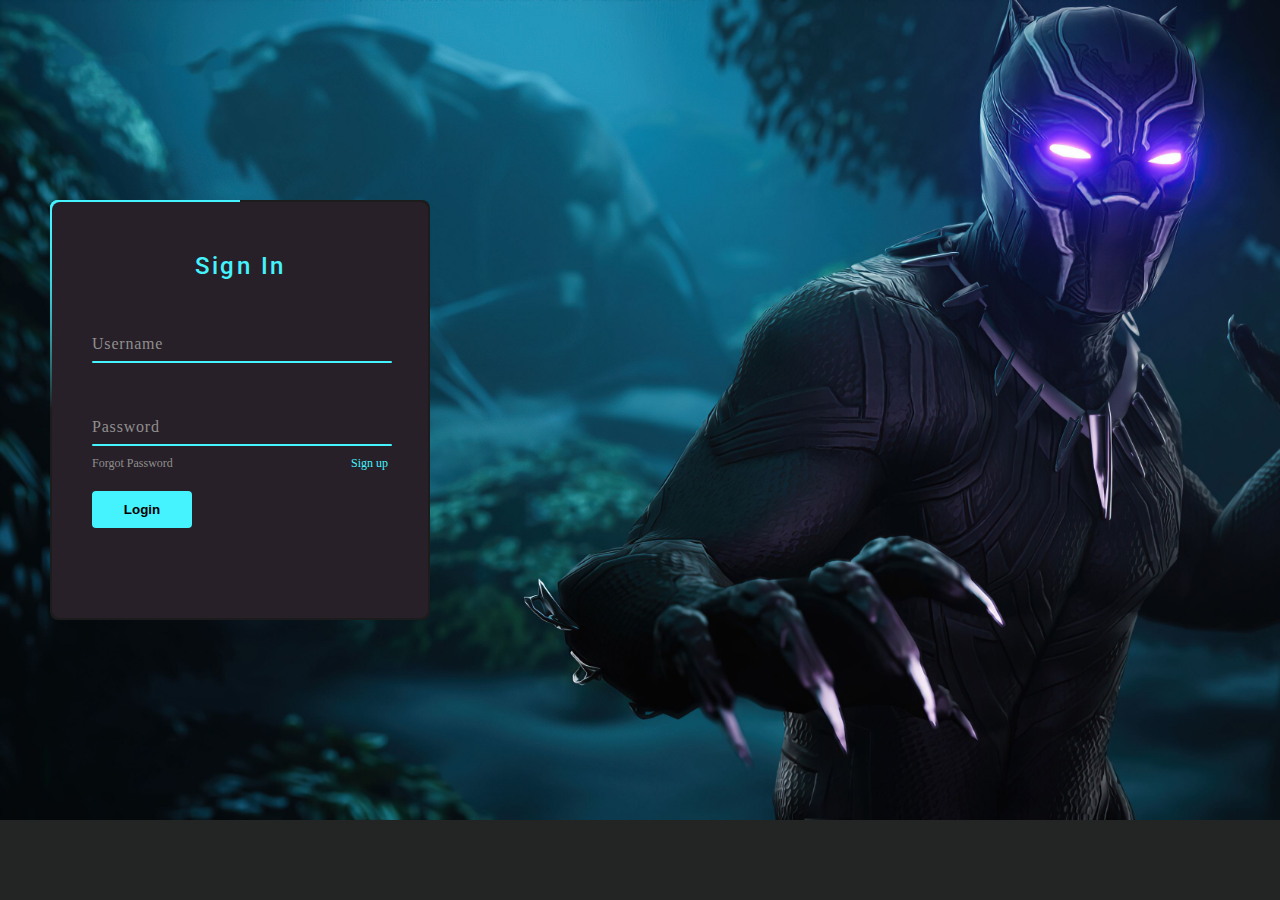
<file: login_page/Dark_theme_login_Page/index.html>
<!DOCTYPE html>
<html lang="en">
<head>
    <meta charset="UTF-8">
    <meta http-equiv="X-UA-Compatible" content="IE=edge">
    <meta name="viewport" content="width=device-width, initial-scale=1.0">
    <title>Document</title>
</head>
<link href="https://fonts.googleapis.com/css2?family=Poppins:wght@200&family=Rajdhani&family=Roboto:wght@300&display=swap" rel="stylesheet">
<link rel="stylesheet" href="style.css">
<body>
    
    <section>
        
        <div class="box">
            <div class="form">
                <h2> Sign In </h2>
                <div class="inputbox">
                    <input type="email"  required="required" >
                    <span>Username</span>
                    <i></i>
                </div>
                <div class="inputbox">
                    <input type="password" required="required">
                    <span>Password</span>
                    <i></i>
                </div>
                <div class="link">
                    <a href="#">Forgot Password</a>
                    <a href="#">Sign up</a>
                </div>
                <input type="submit" value="Login">
            </div>
        </div>
    </section>
</body>
</html>
</file>
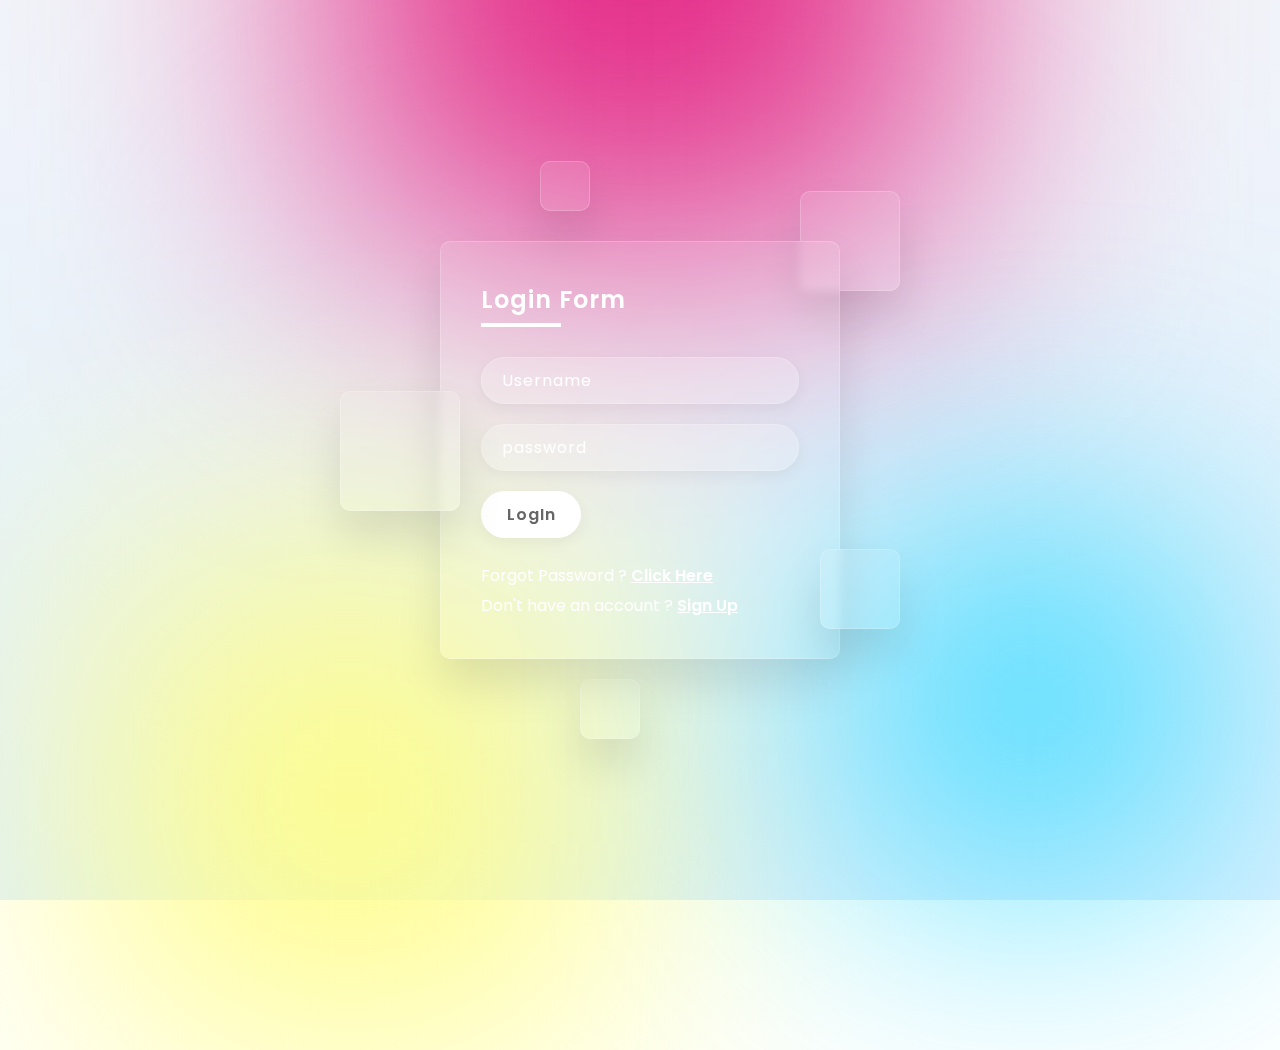
<file: login_page/Glassmorphism/index.html>
<!DOCTYPE html>
<html lang="en">
  <head>
    <meta charset="UTF-8" />
    <meta http-equiv="X-UA-Compatible" content="IE=edge" />
    <meta name="viewport" content="width=device-width, initial-scale=1.0" />
    <title>Glassmorphism Login Page</title>
  </head>
  <link rel="stylesheet" href="style.css" />

  <body>
    <section>
      <div class="color"></div>
      <div class="color"></div>
      <div class="color"></div>
      <div class="box">
        <div class="square" style="--i: 0;"></div>
        <div class="square" style="--i: 1;"></div>
        <div class="square" style="--i: 2;"></div>
        <div class="square" style="--i: 3;"></div>
        <div class="square" style="--i: 4;"></div>
        <div class="container">
          <div class="form">
            <h2>Login Form</h2>
            <div class="inputbox">
              <input type="text" placeholder="Username" />
            </div>
            <div class="inputbox">
              <input type="password" placeholder="password" />
            </div>
            <div class="inputbox">
              <input type="submit" value="LogIn" />
            </div>
            <p class="forgot">Forgot Password ? <a href="#">Click Here</a></p>
            <p class="forgot">
              Don't have an account ? <a href="#"> Sign Up</a>
            </p>
          </div>
        </div>
      </div>
    </section>
  </body>
</html>
</file>
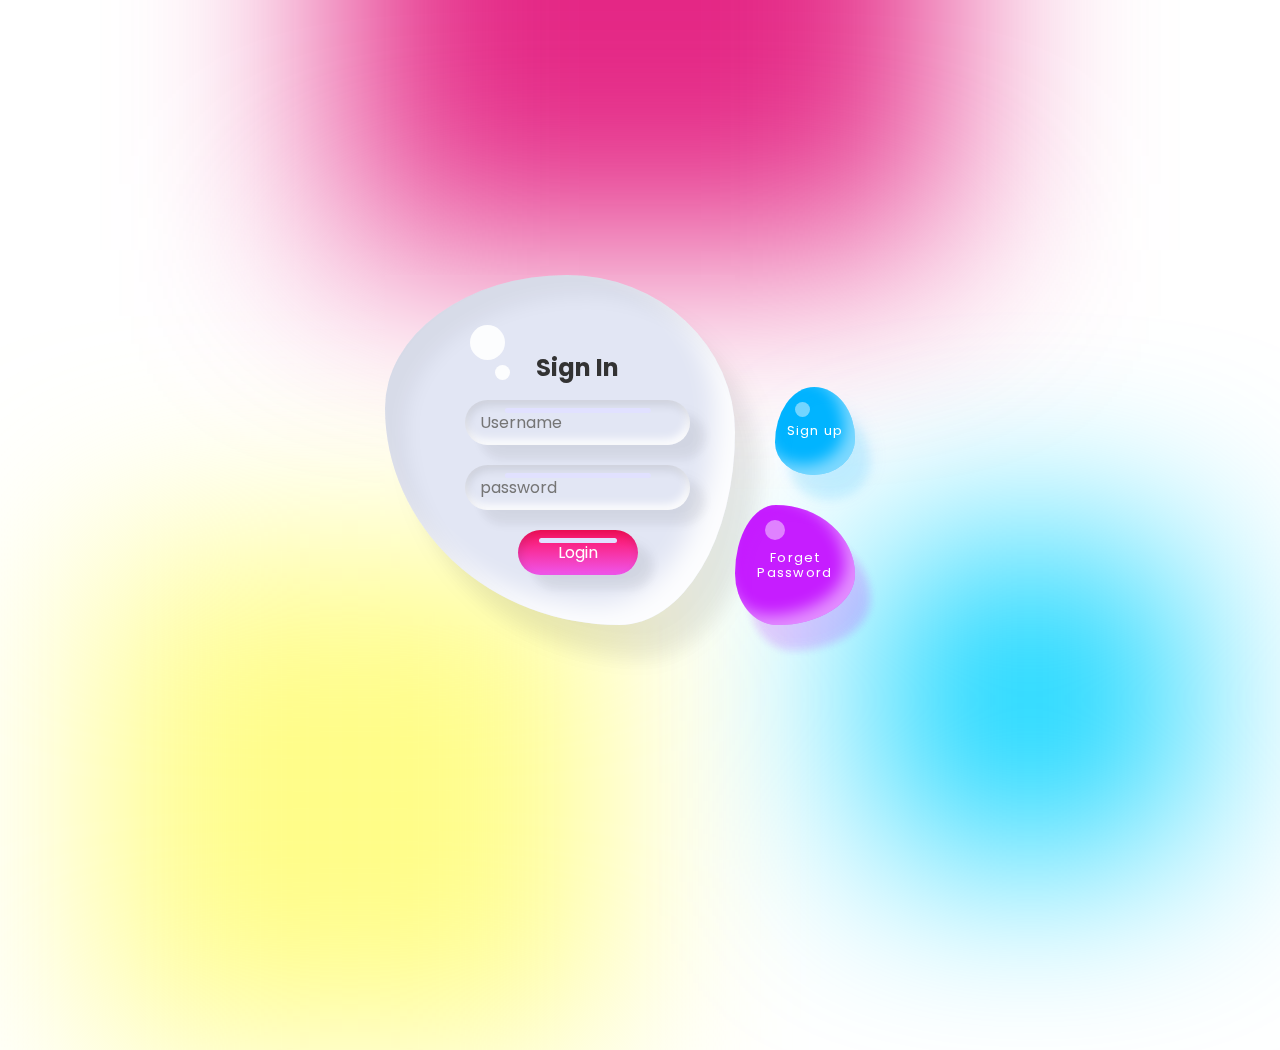
<file: login_page/Liquid_Drop_title_Page/index.html>
<!DOCTYPE html>
<html lang="en">
  <head>
    <meta charset="UTF-8" />
    <meta http-equiv="X-UA-Compatible" content="IE=edge" />
    <meta name="viewport" content="width=device-width, initial-scale=1.0" />
    <title>Liquid Drop Title Page</title>
    <link rel="stylesheet" href="style2.css" />
  </head>
  <body>
    <section>
      <div class="color"></div>
      <div class="color"></div>
      <div class="color"></div>
      <div class="container">
        <div class="drop">
          <div class="content">
            <h2>Sign In</h2>
            <form>
              <div class="inputbox">
                <input type="text" placeholder="Username" />
              </div>
              <div class="inputbox">
                <input type="password" placeholder="password" />
              </div>
              <div class="inputbox">
                <input type="submit" value="Login" />
              </div>
            </form>
          </div>
        </div>
        <a href="#" class="btns">Forget Password</a>
        <a href="#" class="btns signup">Sign up</a>
      </div>
    </section>
  </body>
</html>
</file>
<file: login_page/Dark_theme_login_Page/style.css>
*{
    margin: 0;
    padding: 0;
    box-sizing: border-box;
    
}
body{
    background-color: #232424;
    /* display: flex; */
    /* justify-content: center; */
    /* align-items: center; */
    /* min-height: 100vh; */
    background-image: url(black-panther-fortnite.jpg);
    background-size:cover;
    background-repeat: no-repeat;

}

.box{
    position:relative;
    margin: 200px 50px;
    width: 380px;
    height: 420px;
    background: #1c1c1c;
    border-radius: 8px;
    overflow: hidden;
}
.box::before{
    content: '';
    position: absolute;
    top : -50%;
    left: -50%;
    width: 380px;
    height: 420px;
    background: linear-gradient(0deg ,transparent,#45f3ff,#45f3ff);
    transform-origin: bottom right;
    animation: animate 6s linear infinite;
}

.box::after{
    content:'';
    position: absolute;
    top:-50%;
    left:-50%;
    width: 380px;
    height: 420px;
    background: linear-gradient(0deg ,transparent, #45f3ff , #45f3ff);
    transform-origin: bottom right;
    animation: animate 6s linear infinite;
    animation-delay: -3s;
}
@keyframes animate {
 0%{
    transform: rotate(0deg);
 }   
 100%{
    transform : rotate(360deg);
 }
}

.form{
    position : absolute;
    border-radius: 8px;
    background: #282028;
    z-index: 10;
    inset: 2px;
    padding: 50px 40px;
    display: flex;
    flex-direction: column;
}
.form h2{
    font-family: 'Roboto', sans-serif;
    color: #45f3ff;
    font-weight: 500;
    text-align: center;
    letter-spacing: 0.1em;
}
.inputbox{
    position: relative;
    width: 300px;
    margin-top: 35px;

}
.inputbox input{
    position : relative;
    width : 100%;
    padding: 20px 10px 10px ;
    background: transparent;
    border: none;
    outline: none;
    color: #23242a;
    font-size: 1em;
    letter-spacing: 0.05em;
    z-index: 10;
}
.inputbox span{
    position: absolute;
    left: 0;
    padding: 20px 0px 10px;
    color: #8f8f8f;
    pointer-events: none;
    letter-spacing: 0.05em;
    transition: 0.5s;
}
.inputbox input:valid ~ span,
.inputbox input:focus ~ span
{
    color : #45f3ff;
    transform :translateX(0px) translateY(-34px);
    font-size: 0.75em;
}
.inputbox i{
    position: absolute;
    left: 0;
    bottom : 0;
    width: 100%;
    height: 2px;
    background: #45f3ff;
    border-radius: 4px;
    transition: 0.5s;
    pointer-events: none;
    z-index: 9;
}
.inputbox input:valid ~ i,
.inputbox input:focus ~ i{
    height: 44px;
}
.link{
    display: flex;
    justify-content: space-between;
    
}
.link a{
    margin: 10px 0;
    font-size: 0.75em;
    color: #8f8f8f;
    text-decoration: none;
}
.link a:hover,
.link a:nth-child(2)
{
    color: #45f3ff;
}
input[type="submit"]{
    border: none;
    outline: none;
    background: #45f3ff;
    padding: 11px 25px;
    width: 100px;
    margin-top: 10px;
    border-radius: 4px;
    font-weight: 600;
    cursor: pointer;
}
input[type ="submit"]:active{
opacity: 0.8;
}
</file>
<file: login_page/Glassmorphism/style.css>
@import url(https://fonts.googleapis.com/css?family=Poppins:100,100italic,200,200italic,300,300italic,regular,italic,500,500italic,600,600italic,700,700italic,800,800italic,900,900italic);
* {
  margin: 0;
  padding: 0;
  font-family: "Poppins", sans-serif;
  box-sizing: border-box;
}

body {
  overflow: hidden;
}
section {
  display: flex;
  justify-content: center;
  align-items: center;
  min-height: 100vh;
  background: linear-gradient(to bottom, #f1f4f9, #dff1ff);
}
section .color {
  position: absolute;
  filter: blur(150px);
}
section .color:nth-child(1) {
  top: -350px;
  width: 600px;
  height: 600px;
  background: #e42785;
}
section .color:nth-child(2) {
  bottom: -150px;
  left: 100px;
  width: 500px;
  height: 500px;
  background: #fffd87;
}
section .color:nth-child(3) {
  bottom: 50px;
  right: 100px;
  width: 300px;
  height: 300px;
  background: #00d2ff;
}
.box {
  position: relative;
}
.box .square {
  position: absolute;
  backdrop-filter: blur(5px);
  box-shadow: 0 25px 45px rgba(0, 0, 0, 0.1);
  border: 1px solid rgba(255, 255, 255, 0.2);
  border-right: 1px solid rgba(255, 255, 255, 0.2);
  border-bottom: 1px solid rgba(255, 255, 255, 0.2);
  background: rgba(255, 255, 255, 0.1);
  border-radius: 10px;
  animation: animate 10s linear infinite;
  animation-delay: calc(-1s * var(--i));
}

@keyframes animate {
  0%,
  100% {
    transform: translateY(-40px);
  }
  50% {
    transform: translateY(40px);
  }
}
.box .square:nth-child(1) {
  top: -50px;
  right: -60px;
  width: 100px;
  height: 100px;
}
.box .square:nth-child(2) {
  top: 150px;
  left: -100px;
  width: 120px;
  height: 120px;
  z-index: 2;
}
.box .square:nth-child(3) {
  bottom: 30px;
  right: -60px;
  width: 80px;
  height: 80px;
  z-index: 2;
}
.box .square:nth-child(4) {
  top: -80px;
  left: 100px;
  width: 50px;
  height: 50px;
}
.box .square:nth-child(5) {
  bottom: -80px;
  left: 140px;
  width: 60px;
  height: 60px;
}
.container {
  position: relative;
  width: 400px;
  min-width: 400px;
  background: rgba(255, 255, 255, 0.1);
  border-radius: 10px;
  display: flex;
  justify-content: center;
  align-items: center;
  backdrop-filter: blur(5px);
  box-shadow: 0 25px 45px rgba(0, 0, 0, 0.1);
  border: 1px solid rgba(255, 255, 255, 0.2);
  border-right: 1px solid rgba(255, 255, 255, 0.2);
  border-bottom: 1px solid rgba(255, 255, 255, 0.2);
}
.form {
  position: relative;
  width: 100%;
  height: 100%;
  padding: 40px;
}
.form h2 {
  position: relative;
  color: #fff;
  font-size: 24px;
  font-weight: 600;
  letter-spacing: 1px;
  margin-bottom: 40px;
}
.form h2::before {
  content: "";
  position: absolute;
  left: 0;
  bottom: -10px;
  width: 80px;
  height: 4px;
  background: #fff;
}
.form .inputbox {
  width: 100%;
  margin-top: 20px;
}
.form .inputbox input {
  width: 100%;
  background: rgba(255, 255, 255, 0.2);
  border: none;
  outline: none;
  padding: 10px 20px;
  border-radius: 35px;
  border: 1px solid rgba(255, 255, 255, 0.2);
  border-right: 1px solid rgba(255, 255, 255, 0.2);
  border-bottom: 1px solid rgba(255, 255, 255, 0.2);
  font-size: 16px;
  letter-spacing: 1px;
  color: #fff;
  box-shadow: 0 5px 15px rgba(0, 0, 0, 0.05);
}
.form .inputbox input::placeholder {
  color: #fff;
}
.form .inputbox input[type="submit"] {
  background: #fff;
  color: #666;
  max-width: 100px;
  cursor: pointer;
  margin-bottom: 20px;
  font-weight: 600;
}
.forgot {
  margin-top: 5px;
  color: #fff;
}
.forgot a {
  color: #fff;
  font-weight: 600;
}
</file>
<file: login_page/Liquid_Drop_title_Page/style2.css>
@import url(https://fonts.googleapis.com/css?family=Poppins:100,100italic,200,200italic,300,300italic,regular,italic,500,500italic,600,600italic,700,700italic,800,800italic,900,900italic);
* {
  margin: 0;
  padding: 0;
  box-sizing: border-box;
  font-family: "Poppins", sans-serif;
}
body {
  display: flex;
  justify-content: center;
  align-items: center;
  min-height: 100vh;
  overflow: hidden;
}
section {
  display: flex;
  justify-content: center;
  align-items: center;

  /* background: linear-gradient(to bottom, #f1f4f9, #dff1ff); */
}
section .color {
  position: absolute;
  filter: blur(100px);
}
section .color:nth-child(1) {
  top: -350px;
  width: 600px;
  height: 600px;
  background: #e42785;
}
section .color:nth-child(2) {
  bottom: -150px;
  left: 100px;
  width: 500px;
  height: 500px;
  background: #fffd87;
}
section .color:nth-child(3) {
  bottom: 50px;
  right: 100px;
  width: 300px;
  height: 300px;
  background: #00d2ff;
}

.container {
  position: relative;
  left: -80px;
  display: flex;
  justify-content: center;
  align-items: center;
  backdrop-filter: blur(5px);
}
.container .drop {
  position: relative;
  width: 350px;
  height: 350px;
  box-shadow: inset 20px 20px 20px rgba(0, 0, 0, 0.05),
    25px 35px 20px rgba(0, 0, 0, 0.05), 25px 30px 30px rgba(0, 0, 0, 0.05),
    inset -20px -20px 25px rgba(255, 255, 255, 0.9);
  transition: 0.5s;
  border-radius: 52% 48% 33% 67% / 38% 45% 55% 62%;
  background-color: #e2e6f4;
}
.container .drop:hover {
  border-radius: 50%;
}
.container .drop::before {
  content: "";
  position: absolute;
  top: 50px;
  left: 85px;
  width: 35px;
  height: 35px;
  border-radius: 50%;
  background: #ffff;
  opacity: 0.9;
}
.container .drop::after {
  content: "";
  position: absolute;
  top: 90px;
  left: 110px;
  width: 15px;
  height: 15px;
  border-radius: 50%;
  background: #ffff;
  opacity: 0.9;
}
.container .drop .content {
  display: flex;
  position: relative;
  justify-content: center;
  align-items: center;
  text-align: center;
  flex-direction: column;
  padding-top: 75px;
  padding-left: 35px;
  gap: 15px;
}
.container .drop .content h2 {
  position: relative;
  color: #333;
  font-size: 1.5em;
}
.container .drop .content form {
  display: flex;
  flex-direction: column;
  gap: 20px;
  display: flex;
  justify-content: center;
  align-items: center;
}
.container .drop .content form .inputbox {
  position: relative;
  width: 225px;

  box-shadow: inset 2px 5px 10px rgba(0, 0, 0, 0.1),
    inset -2px -5px 10px rgba(255, 255, 255, 1),
    15px 15px 10px rgba(0, 0, 0, 0.05), 15px 10px 15px rgba(0, 0, 0, 0.025);
  border-radius: 25px;
}
.container .drop .content form .inputbox::before {
  content: "";
  position: absolute;
  top: 8px;
  left: 50%;
  transform: translateX(-50%);
  width: 65%;
  height: 5px;
  background: rgba(225, 225, 255, 1);
  border-radius: 5px;
}

.container .drop .content form .inputbox input {
  border: none;
  outline: none;
  background: transparent;
  width: 100%;
  font-size: 1em;
  padding: 10px 15px;
}
.container .drop .content form .inputbox input[type="submit"] {
  color: #ffff;
}
.container .drop .content form .inputbox:last-child {
  background: linear-gradient(#ff0f5b, rgb(239, 86, 236));
  box-shadow: inset 2px 5px 10px rgba(0, 0, 0, 0.1),
    15px 15px 10px rgba(0, 0, 0, 0.05), 15px 10px 15px rgba(0, 0, 0, 0.025);
  width: 120px;
  transition: 0.5s;
}
.container .drop .content form .inputbox:last-child:hover {
  width: 150px;
}
.btns {
  position: absolute;
  right: -120px;
  bottom: 0;
  width: 120px;
  height: 120px;
  background: #c61dff;
  display: flex;
  justify-content: center;
  align-items: center;
  cursor: pointer;
  text-decoration: none;
  color: #ffff;
  letter-spacing: 0.1em;
  line-height: 1.2em;
  font-size: 0.8em;
  transition: 0.25s;
  text-align: center;
  box-shadow: inset 10px 10px 10px rgba(190, 1, 254, 0.05),
    15px 25px 10px rgba(190, 1, 254, 0.1), 15px 25px 10px rgba(190, 1, 254, 0.1),
    inset -10px -10px 15px rgba(255, 255, 255, 0.5);
  transition: 0.5s;
  border-radius: 34% 66% 65% 35% / 57% 58% 42% 43%;
}
.btns:hover {
  border-radius: 50%;
}

.btns::before {
  content: "";
  position: absolute;
  top: 15px;
  left: 30px;
  width: 20px;
  height: 20px;
  border-radius: 50%;
  background: #ffff;
  opacity: 0.45;
}
.btns.signup {
  bottom: 150px;
  right: -120px;
  width: 80px;
  height: 88px;
  border-radius: 49% 51% 52% 48% / 63% 59% 41% 37%;
  background: #01b4ff;
  box-shadow: inset 10px 10px 10px rgba(1, 180, 255, 0.05),
    15px 25px 10px rgba(1, 180, 255, 0.1), 15px 20px 20px rgba(1, 180, 255, 0.1),
    inset -10px -10px 15px rgba(255, 255, 255, 0.5);
}
.btns.signup::before {
  left: 20px;
  width: 15px;
  height: 15px;
}
.btns:hover {
  border-radius: 50%;
}
</file>
